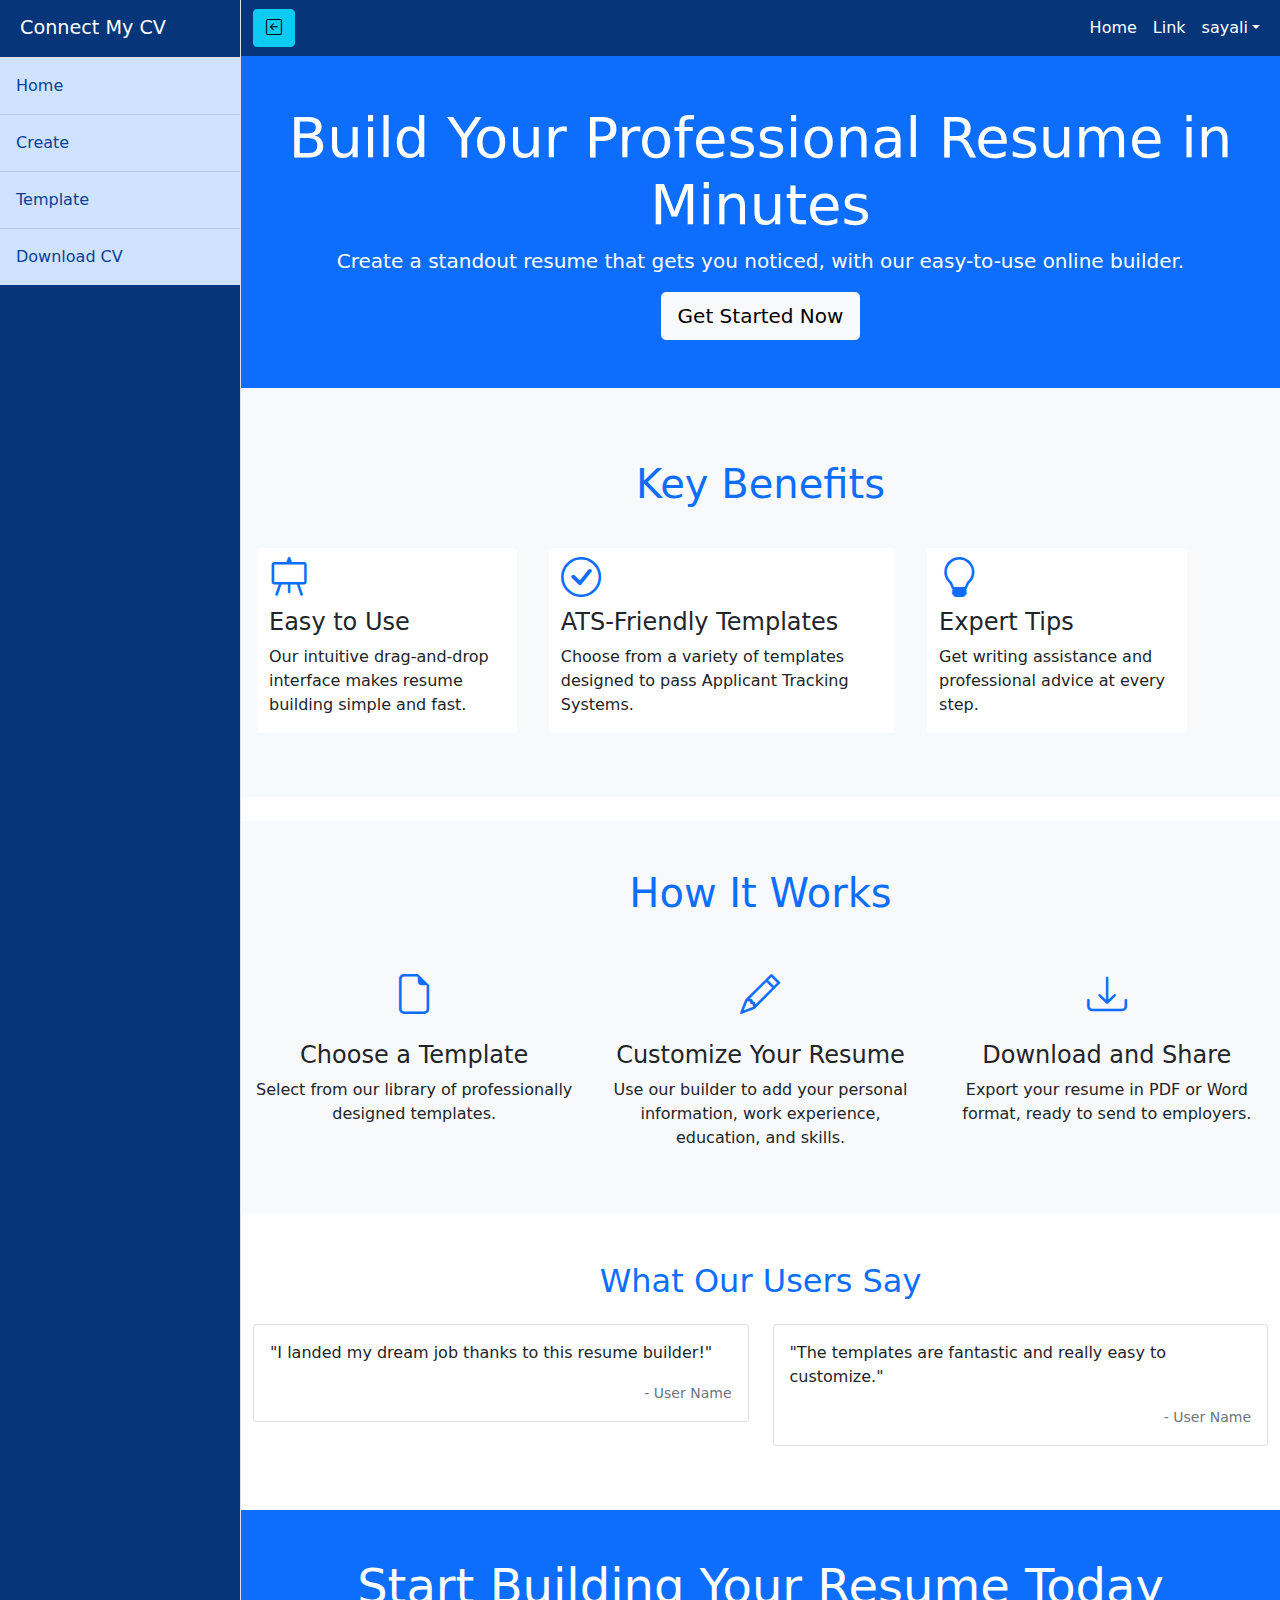
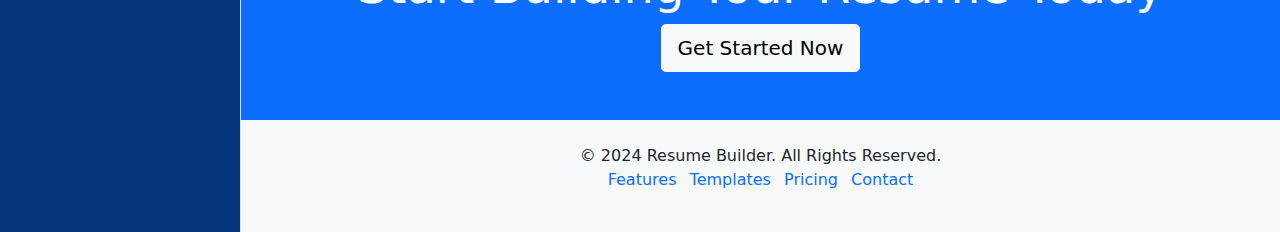
<file: index.html>
<!DOCTYPE html>
<html lang="en">
    <head>
        <meta charset="utf-8" />
        <meta name="viewport" content="width=device-width, initial-scale=1, shrink-to-fit=no" />
        <meta name="description" content="" />
        <meta name="author" content="" />
        <title>Home</title>
        <!-- Favicon-->
        <link rel="icon" type="image/x-icon" href="assets/favicon.ico" />
        <link rel="stylesheet" href="https://cdn.jsdelivr.net/npm/bootstrap-icons@1.5.0/font/bootstrap-icons.css" />
        <!-- Core theme CSS (includes Bootstrap)-->
        <link href="css/styles.css" rel="stylesheet" />
    </head>
    <body>
        <div class="d-flex" id="wrapper">
            <!-- Sidebar-->
            <div class="border-end " id="sidebar-wrapper">
              <div class="sidebar-heading border-bottom text-white">Connect My CV</div>
                <div class="list-group list-group-flush">
                    <a class="list-group-item list-group-item-action list-group-item-primary p-3" href="index.html">Home</a>
                    <a class="list-group-item list-group-item-action list-group-item-primary p-3" href="Create-CV.html">Create</a>
                    <a class="list-group-item list-group-item-action list-group-item-primary p-3" href="resume.html">Template</a>
                    <a class="list-group-item list-group-item-action list-group-item-primary p-3" href="update.html">Download CV</a>                   
                </div>
            </div>
            <!-- Page content wrapper-->
            <div id="page-content-wrapper">
                <!-- Top navigation-->
                <nav class="navbar navbar-expand-lg navbar-light">
                    <div class="container-fluid">
                        <button class="btn btn-info" id="sidebarToggle"><i class="bi bi-arrow-left-square"></i></button>
                        <button class="navbar-toggler" type="button" data-bs-toggle="collapse" data-bs-target="#navbarSupportedContent" aria-controls="navbarSupportedContent" aria-expanded="false" aria-label="Toggle navigation"><span class="navbar-toggler-icon"></span></button>
                        <div class="collapse navbar-collapse" id="navbarSupportedContent">
                            <ul class="navbar-nav ms-auto mt-2 mt-lg-0">
                                <li class="nav-item active"><a class="nav-link text-white" href="#!">Home</a></li>
                                <li class="nav-item"><a class="nav-link text-white" href="#!">Link</a></li>
                                <li class="nav-item dropdown">
                                    <a class="nav-link dropdown-toggle text-white" id="navbarDropdown" href="#" role="button" data-bs-toggle="dropdown" aria-haspopup="true" aria-expanded="false">sayali</a>
                                    <div class="dropdown-menu dropdown-menu-end" aria-labelledby="navbarDropdown">
                                        <a class="dropdown-item " href="#!"> your Profile</a>
                                        <a class="dropdown-item " href="#!">Logout</a>
                                        <div class="dropdown-divider"></div>
                                        <a class="dropdown-item" href="#!">settings</a>
                                    </div>
                                </li>
                            </ul>
                        </div>
                    </div>
                </nav>
                <!-- Page content-->
                <header class="bg-primary text-white text-center py-5">
                  <div class="container">
                    <h1 class="display-4">Build Your Professional Resume in Minutes</h1>
                    <p class="lead">Create a standout resume that gets you noticed, with our easy-to-use online builder.</p>
                    <!-- <img src="assets/undraw_updated_resume_re_7r9j (1).svg"> -->
                    <a href="Create-CV.html" class="btn btn-light btn-lg">Get Started Now</a>
                  </div>
                </header>
              
                <!-- Key Benefits -->
                <section class="py-5 bg-light" id="features">
                  <h1 class="text-center text-primary m-4">Key Benefits</h1>
                  <div class="container">
                    <div class="row ">
                      <div class="col-md-3 rounded bg-white m-3">
                        <i class="bi bi-easel fs-1 text-primary"></i>
                        <h3 class="h4">Easy to Use</h3>
                        <p>Our intuitive drag-and-drop interface makes resume building simple and fast.</p>
                      </div>
                      <div class="col-md-4 rounded bg-white m-3 ">
                        <i class="bi bi-check-circle fs-1 text-primary"></i>
                        <h3 class="h4 ">ATS-Friendly Templates</h3>
                        <p>Choose from a variety of templates designed to pass Applicant Tracking Systems.</p>
                      </div>
                      <div class="col-md-3 rounded bg-white m-3">
                        <i class="bi bi-lightbulb fs-1 text-primary"></i>
                        <h3 class="h4 ">Expert Tips</h3>
                        <p>Get writing assistance and professional advice at every step.</p>
                      </div>
                    </div>
                  </div>
                </section><br>
              
                <!-- How It Works -->
                <section class="bg-light py-5">
                  <h1 class="text-center text-primary mb-5">How It Works</h1>
                  <div class="container">
                    <div class="row text-center">
                      <div class="col-md-4">
                        <i class="bi bi-file-earmark fs-1 text-primary"></i>
                        <h3 class="h4 mt-3">Choose a Template</h3>
                        <p>Select from our library of professionally designed templates.</p>
                      </div>
                      <div class="col-md-4">
                        <i class="bi bi-pencil fs-1 text-primary"></i>
                        <h3 class="h4 mt-3">Customize Your Resume</h3>
                        <p>Use our builder to add your personal information, work experience, education, and skills.</p>
                      </div>
                      <div class="col-md-4">
                        <i class="bi bi-download fs-1 text-primary"></i>
                        <h3 class="h4 mt-3">Download and Share</h3>
                        <p>Export your resume in PDF or Word format, ready to send to employers.</p>
                      </div>
                    </div>
                  </div>
                </section>
              
                <!-- User Testimonials -->
                <section class="py-5" id="testimonials">
                  <div class="container">
                    <h2 class="text-center text-primary">What Our Users Say</h2>
                    <div class="row mt-4">
                      <div class="col-md-6">
                        <div class="card mb-3">
                          <div class="card-body">
                            <p class="card-text">"I landed my dream job thanks to this resume builder!"</p>
                            <p class="card-text text-end"><small class="text-muted">- User Name</small></p>
                          </div>
                        </div>
                      </div>
                      <div class="col-md-6">
                        <div class="card mb-3">
                          <div class="card-body">
                            <p class="card-text">"The templates are fantastic and really easy to customize."</p>
                            <p class="card-text text-end"><small class="text-muted">- User Name</small></p>
                          </div>
                        </div>
                      </div>
                    </div>
                  </div>
                </section>
              
                <!-- Call to Action -->
                <section class="bg-primary text-white text-center py-5">
                  <div class="container">
                    <h2 class="display-5">Start Building Your Resume Today</h2>
                    <a href="Create-CV.html" class="btn btn-light btn-lg">Get Started Now</a>
                  </div>
                </section>
              
                <!-- Footer -->
                <footer class="bg-light text-center py-4">
                  <div class="container">
                    <p class="mb-0">&copy; 2024 Resume Builder. All Rights Reserved.</p>
                    <ul class="list-inline">
                      <li class="list-inline-item"><a href="#features" class="text-decoration-none">Features</a></li>
                      <li class="list-inline-item"><a href="#templates" class="text-decoration-none">Templates</a></li>
                      <li class="list-inline-item"><a href="#pricing" class="text-decoration-none">Pricing</a></li>
                      <li class="list-inline-item"><a href="#contact" class="text-decoration-none">Contact</a></li>
                    </ul>
                  </div>
                </footer>
                      </div>
                    </div>
                  </div>
                
        <!-- Bootstrap core JS-->
        <script src="https://cdn.jsdelivr.net/npm/bootstrap@5.1.3/dist/js/bootstrap.bundle.min.js"></script>
        <!-- Core theme JS-->
        <script src="js/scripts.js"></script>
    </body>
</html>
</file>
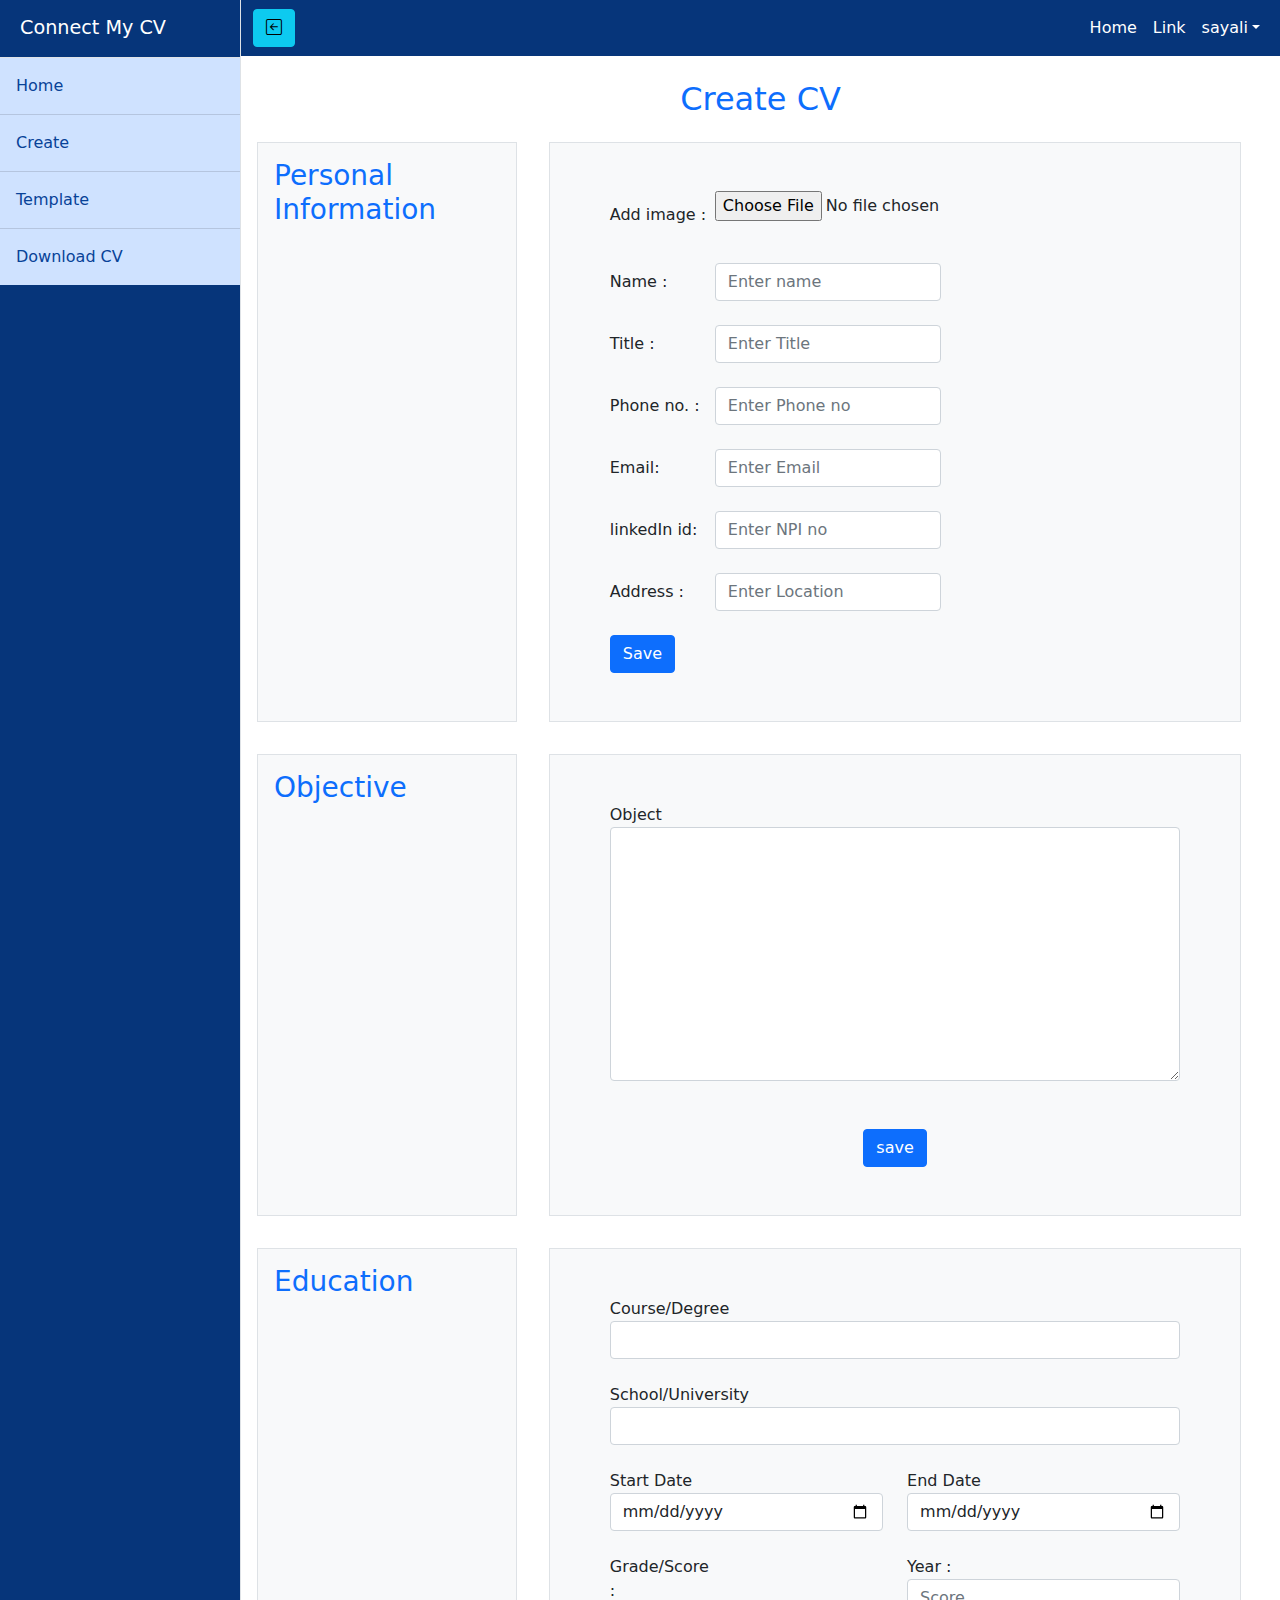
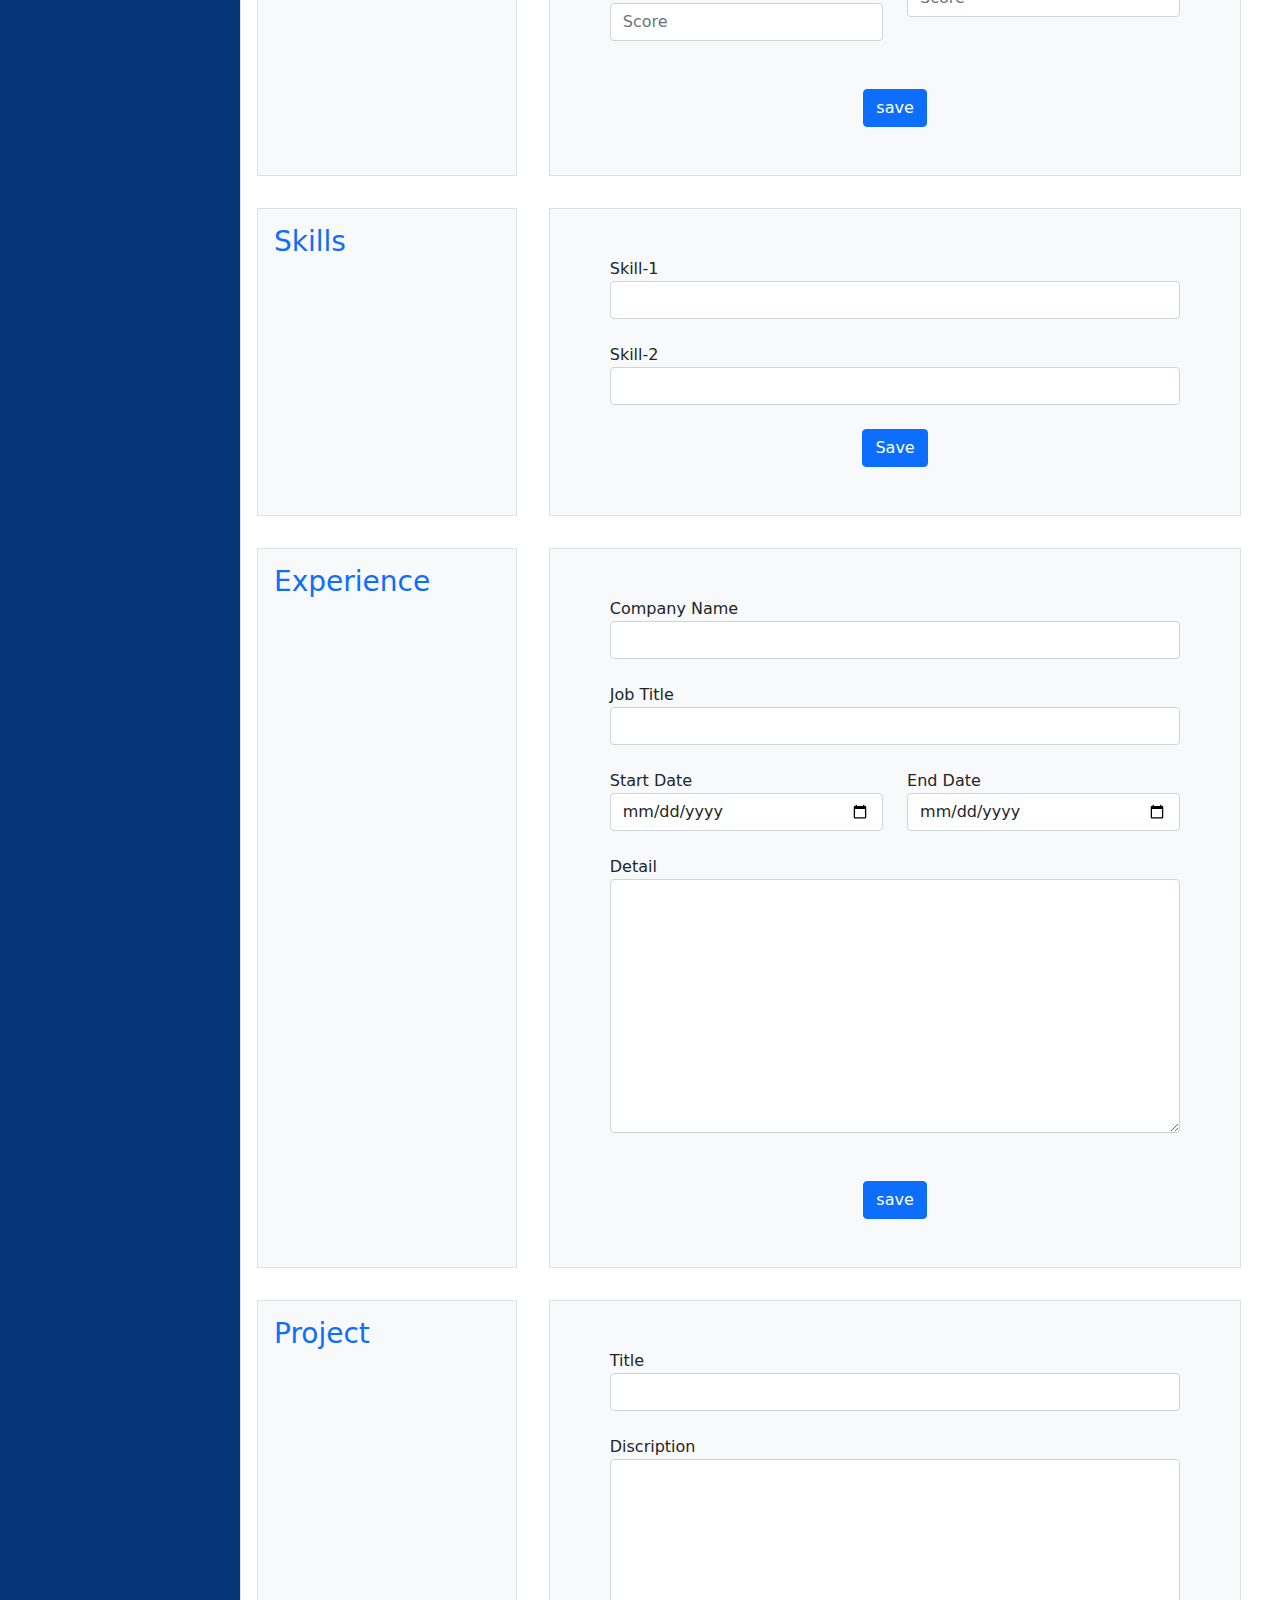
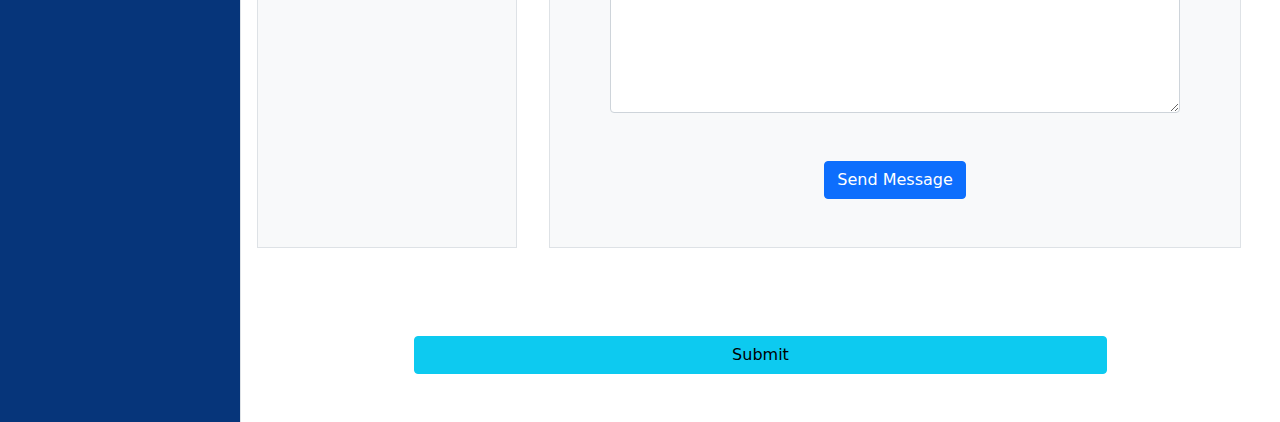
<file: Create-CV.html>
<!DOCTYPE html>
<html lang="en">
    <head>
        <meta charset="utf-8" />
        <meta name="viewport" content="width=device-width, initial-scale=1, shrink-to-fit=no" />
        <meta name="description" content="" />
        <meta name="author" content="" />
        <title>Generate CV</title>
        <!-- Favicon-->
        <link rel="icon" type="image/x-icon" href="assets/favicon.ico" />
        <link rel="stylesheet" href="https://cdn.jsdelivr.net/npm/bootstrap-icons@1.5.0/font/bootstrap-icons.css" />
        <!-- Core theme CSS (includes Bootstrap)-->
        <link href="css/styles.css" rel="stylesheet" />
        <style type="text/css">
            label{
                width: 100px;
                display: inline-block;
            }
        </style>
    </head>
    <body>
      <div class="d-flex " id="wrapper">
        <!-- Sidebar-->
        <div class="border-end " id="sidebar-wrapper">
          <div class="sidebar-heading border-bottom text-white">Connect My CV</div>
            <div class="list-group list-group-flush">
                <a class="list-group-item list-group-item-action list-group-item-primary p-3" href="index.html">Home</a>
                <a class="list-group-item list-group-item-action list-group-item-primary p-3" href="Create-CV.html">Create</a>
                <a class="list-group-item list-group-item-action list-group-item-primary p-3" href="resume.html">Template</a>
                <a class="list-group-item list-group-item-action list-group-item-primary p-3" href="update.html">Download CV</a>                   
            </div>
        </div>
        <!-- Page content wrapper-->
        <div id="page-content-wrapper">
            <!-- Top navigation-->
            <nav class="navbar navbar-expand-lg navbar-light">
                <div class="container-fluid">
                    <button class="btn btn-info" id="sidebarToggle"><i class="bi bi-arrow-left-square"></i></button>
                    <button class="navbar-toggler" type="button" data-bs-toggle="collapse" data-bs-target="#navbarSupportedContent" aria-controls="navbarSupportedContent" aria-expanded="false" aria-label="Toggle navigation"><span class="navbar-toggler-icon"></span></button>
                    <div class="collapse navbar-collapse" id="navbarSupportedContent">
                        <ul class="navbar-nav ms-auto mt-2 mt-lg-0">
                            <li class="nav-item active"><a class="nav-link text-white" href="#!">Home</a></li>
                            <li class="nav-item"><a class="nav-link text-white" href="#!">Link</a></li>
                            <li class="nav-item dropdown">
                                <a class="nav-link dropdown-toggle text-white" id="navbarDropdown" href="#" role="button" data-bs-toggle="dropdown" aria-haspopup="true" aria-expanded="false">sayali</a>
                                <div class="dropdown-menu dropdown-menu-end" aria-labelledby="navbarDropdown">
                                    <a class="dropdown-item " href="#!"> your Profile</a>
                                    <a class="dropdown-item " href="#!">Logout</a>
                                    <div class="dropdown-divider"></div>
                                    <a class="dropdown-item" href="#!">settings</a>
                                </div>
                            </li>
                        </ul>
                    </div>
                </div>
            </nav>
                <div class="container-fluid">
                  <h2 class="mt-4 text-center text-primary">Create CV</h2>
                  
              </div>
                <!---------------------------------personal Details-------------------------->
<section>
    <div class="d-flex">
        <div class=" col-3 p-3 m-3 bg-light border" >
            <h3 class="text-primary">Personal Information</h3><br>
            
        </div>
        <div class="col-8 p-md-5 m-3 bg-light border">
        
          <div class="container-fluid"> 
            
            <form action="post" >
              <div class="form-group"> 
                <label for="name">Add image :</label> 
                <div class="btn-group">                
                    <input type="file" name="fileupload" alt="Submit" width="48" height="48"><br><br> 
                </div><br><br>
                
                <label for="name">Name :</label> 
                <div class="btn-group">                
                    <input type="text" class="form-control" id="name" placeholder="Enter name" name="name" required> 
                </div><br><br>
				
				<label for="name">Title :</label> 
                <div class="btn-group">                
                    <input type="text" class="form-control" id="title" placeholder="Enter Title" name="title" required> 
                </div><br><br>
             
                <label for="number">Phone no. :</label> 
                <div class="btn-group">      
                    <input type="tel" class="form-control" id="number" placeholder="Enter Phone no" name="number" required>
                </div><br><br>
    
                <label for="name">Email:</label> 
                <div class="btn-group">      
                    <input type="email" class="form-control" id="email" placeholder="Enter Email" name="name" required> 
                </div><br><br>
    
                <label for="number">linkedIn id:</label> 
                <div class="btn-group">      
                <input type="tel" class="form-control" id="number" placeholder="Enter NPI no" name="number" required>
                </div><br><br>
    
                <label for="location">Address :</label> 
                <div class="btn-group">      
                    <input type="Location" class="form-control" id="l" placeholder="Enter Location " name="location" required> 
                </div><br><br>
    
                <button type="submit" class="btn btn-primary" formtarget="_blank"> Save </button>
                
                
            </form>
            </div>
          </div>      
     </div>
     </section>
     <!---------------------------------Object-------------------------------->
     <section>
    <div class="d-flex">
        <div class=" col-3 p-3 m-3 bg-light border" >
            <h3 class="text-primary">Objective</h3><br>
            
        </div>
        <div class="col-8 p-md-5 m-3 bg-light border">
        
          <div class="container-fluid  "> 
            <form action="forms/contact.php" method="post" role="form" class="php-email-form ">
                      
                      <div class="form-group">
                        <label for="name">Object</label><br>
                        <textarea class="form-control" name="message" rows="10" required></textarea>
                      </div><br><br>
                      <div class="text-center"><button class="btn btn-primary" type="submit">save</button>             
                    </form>
            </div>
          </div>      
     </div>
     </section>
     <!-----------------------------Education--------------------------->
     <section>
    <div class="d-flex">
        <div class=" col-3 p-3 m-3 bg-light border">
            <h3 class="text-primary">Education</h3><br>
            
        </div>
        <div class="col-8 p-md-5 m-3 bg-light border">
        
          <div class="container-fluid  "> 
            <form action="forms/contact.php" method="post" role="form" class="php-email-form ">
                        <div class="form-group">
                          <label for="name">Course/Degree</label>
                          <input type="text" name="degree" class="form-control" id="d">
                        </div><br>
                     
                      <div class="form-group">
                        <label for="name">School/University</label>
                        <input type="text" class="form-control" name="university" id="u">
                      </div><br>
                      <div class="row">
                        <div class="form-group col-md-6">
                          <label for="name">Start Date</label>
                          <input type="date" name="start" class="form-control" id="d" required>
                        </div><br>
                        <div class="form-group col-md-6">
                          <label for="name">End Date </label>
                          <input type="date" class="form-control" name="end" id="d" required>
                        </div>
                      </div>				  
                      <br>
                      <div class="row">
                        <div class="form-group col-md-6">
                         <label for="number">Grade/Score :</label> 					     
                        <input type="number" class="form-control" id="s" placeholder="Score" name="number" required>
                        
                        </div><br><br>
                        <div class="form-group col-md-6">
                        <label for="number">Year :</label> 					      
                        <input type="number" class="form-control" id="Y" placeholder="Score" name="number" required>
                        </div></div><br><br>
                      
                      <div class="text-center"><button class="btn btn-primary" type="submit">save</button>                      
                    </form>
            </div>
          </div>      
     </div>
     </section>
     <!------------------------Skills---------------------------------->
     <section>
    <div class="d-flex">
        <div class=" col-3 p-3 m-3 bg-light border">
            <h3 class="text-primary">Skills</h3><br>
            
        </div>
        <div class="col-8 p-md-5 m-3 bg-light border">
        
          <div class="container-fluid  "> 
            <form action="forms/contact.php" method="post" role="form" class="php-email-form ">
                      
                      <div class="form-group">
                        <label for="name">Skill-1</label>
                        <input type="text" class="form-control" name="skill" id="s" required>
                      </div><br>
                      <div class="form-group">
                        <label for="name">Skill-2</label>
                        <input type="text" class="form-control" name="skill" id="s" required>
                      </div><br>
                      
                      <div class="text-center"><button class="btn btn-primary" type="submit">Save</button></div>
                    </form>
            </div>
          </div>      
     </div>
     </section>
     <!-----------------------------------Experience---------------------->
     <section>
    <div class="d-flex">
        <div class=" col-3 p-3 m-3 bg-light border" >
            <h3 class="text-primary">Experience</h3><br>
            
        </div>
        <div class="col-8 p-md-5 m-3 bg-light border">
        
          <div class="container-fluid  "> 
            <form action="forms/contact.php" method="post" role="form" class="php-email-form ">
                      
                        <div class="form-group ">
                          <label class="col-md-6" for="name">Company Name</label>
                          <input type="text" name="name" class="form-control" id="name" required>
                        </div><br>
                        <div class="form-group ">
                          <label for="name">Job Title</label>
                          <input type="text" class="form-control" name="text" id="t" required>
                        </div><br>
                        
                        <div class="row">
                        <div class="form-group col-md-6">
                          <label for="name">Start Date</label>
                          <input type="date" name="start" class="form-control" id="d" required>
                        </div>
                        <div class="form-group col-md-6">
                          <label for="name">End Date </label>
                          <input type="date" class="form-control" name="end" id="d" required>
                        </div>
                      </div>				  
                      <br>
                      <div class="form-group">
                        <label for="name">Detail</label>
                        <textarea class="form-control" name="message" rows="10" required></textarea>
                      </div><br><br>
                      <div class="text-center"><button class="btn btn-primary" type="submit">save</button></div>
                    </form>
            </div>
          </div>      
     </div>
     </section>
     <!-------------------------Project--------------------------->
     <section>
    <div class="d-flex">
        <div class=" col-3 p-3 m-3 bg-light border">
            <h3 class="text-primary">Project</h3><br>
            
        </div>
        <div class="col-8 p-md-5 m-3 bg-light border">
        
          <div class="container-fluid  "> 
            <form action="forms/contact.php" method="post" role="form" class="php-email-form ">
                      <div class="form-group">
                        <label for="name">Title</label>
                        <input type="text" class="form-control" name="subject" id="subject" required>
                      </div><br>
                      <div class="form-group">
                        <label for="name">Discription</label>
                        <textarea class="form-control" name="message" rows="10" required></textarea>
                      </div><br><br>
                      <div class="text-center"><button class="btn btn-primary" type="submit">Send Message</button></div>
                    </form>
            </div>
          </div>      
     </div>
     </section><br>
     <div class="text-center"><button class="btn btn-info col-8 m-md-5" type="submit">Submit</button></div>
            </div>
        </div>
        <!-- Bootstrap core JS-->
        <script src="https://cdn.jsdelivr.net/npm/bootstrap@5.1.3/dist/js/bootstrap.bundle.min.js"></script>
        <!-- Core theme JS-->
        <script src="js/scripts.js"></script>
    </body>
</html>
</file>
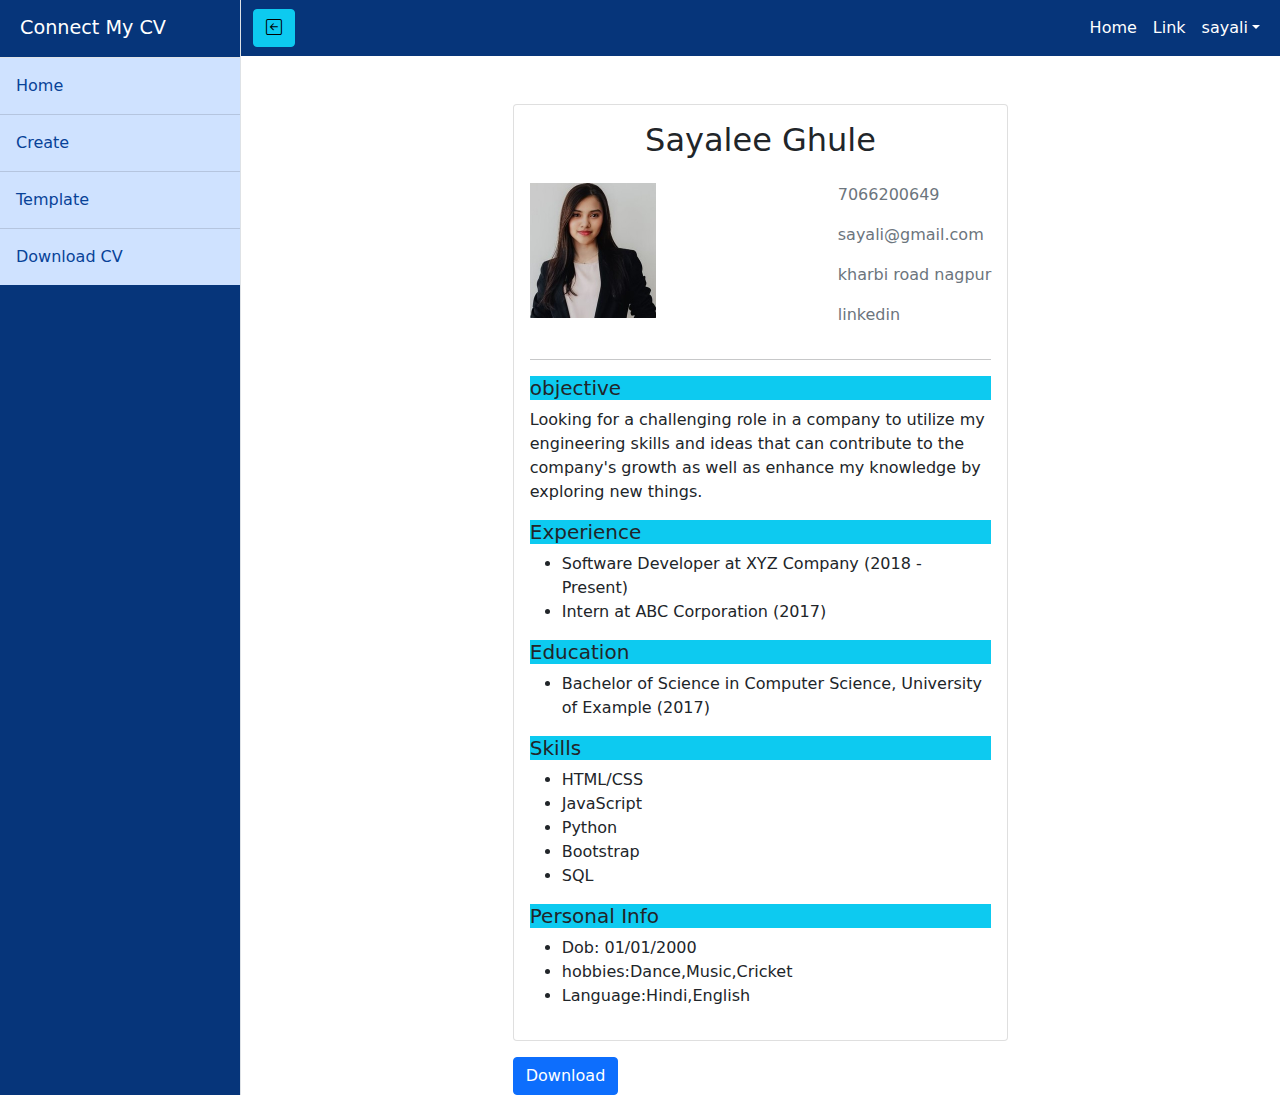
<file: resume.html>
<!DOCTYPE html>
<html lang="en">
    <head>
        <meta charset="utf-8" />
        <meta name="viewport" content="width=device-width, initial-scale=1, shrink-to-fit=no" />
        <meta name="description" content="" />
        <meta name="author" content="" />
        <title>Resume</title>
        <!-- Favicon-->
        <link rel="icon" type="image/x-icon" href="assets/favicon.ico" />
        <link rel="stylesheet" href="https://cdn.jsdelivr.net/npm/bootstrap-icons@1.5.0/font/bootstrap-icons.css" />
        <!-- Core theme CSS (includes Bootstrap)-->
        <link href="css/styles.css" rel="stylesheet" />
    </head>
    <body>
      <div class="d-flex" id="wrapper">
        <!-- Sidebar-->
        <div class="border-end " id="sidebar-wrapper">
          <div class="sidebar-heading border-bottom text-white">Connect My CV</div>
            <div class="list-group list-group-flush">
                <a class="list-group-item list-group-item-action list-group-item-primary p-3" href="index.html">Home</a>
                <a class="list-group-item list-group-item-action list-group-item-primary p-3" href="Create-CV.html">Create</a>
                <a class="list-group-item list-group-item-action list-group-item-primary p-3" href="resume.html">Template</a>
                <a class="list-group-item list-group-item-action list-group-item-primary p-3" href="update.html">Download CV</a>                   
            </div>
        </div>
        <!-- Page content wrapper-->
        <div id="page-content-wrapper">
            <!-- Top navigation-->
            <nav class="navbar navbar-expand-lg">
                <div class="container-fluid">
                    <button class="btn btn-info" id="sidebarToggle"><i class="bi bi-arrow-left-square"></i></button>
                    <button class="navbar-toggler" type="button" data-bs-toggle="collapse" data-bs-target="#navbarSupportedContent" aria-controls="navbarSupportedContent" aria-expanded="false" aria-label="Toggle navigation"><span class="navbar-toggler-icon"></span></button>
                    <div class="collapse navbar-collapse" id="navbarSupportedContent">
                        <ul class="navbar-nav ms-auto mt-2 mt-lg-0">
                            <li class="nav-item active"><a class="nav-link text-white" href="#!">Home</a></li>
                            <li class="nav-item"><a class="nav-link text-white" href="#!">Link</a></li>
                            <li class="nav-item dropdown">
                                <a class="nav-link dropdown-toggle text-white" id="navbarDropdown" href="#" role="button" data-bs-toggle="dropdown" aria-haspopup="true" aria-expanded="false">sayali</a>
                                <div class="dropdown-menu dropdown-menu-end" aria-labelledby="navbarDropdown">
                                    <a class="dropdown-item " href="#!"> your Profile</a>
                                    <a class="dropdown-item " href="#!">Logout</a>
                                    <div class="dropdown-divider"></div>
                                    <a class="dropdown-item" href="#!">settings</a>
                                </div>
                            </li>
                        </ul>
                    </div>
                </div>
            </nav>
                <!-- Page content-->
                <div class="container">
                    <div class="row">
                      <div class="col-md-6 offset-md-3 ">
                        <div class="card mt-5 ">
                          <div class="card-body">
                            
                            <h2 class="text-center mb-4">Sayalee Ghule</h2>
                            <div class="d-flex justify-content-between">
                              <div>
                                <img src="images/pro-img3.jpg" width="50%">
                              </div>
                            <div>
                            <p class="text-muted">7066200649</p>
                            <p class="text-muted ">sayali@gmail.com</p>
                            <p class="text-muted ">kharbi road nagpur</p>
                            <p class="text-muted ">linkedin</p>
                            </div>
                            
                          </div>
                            <hr>
                            <h5 class="bg-info">objective</h5>
                            <p>
                                Looking for a challenging role in a company to utilize my engineering skills and ideas that can contribute to the company's growth as well as enhance my knowledge by exploring new things.
                            </p>
                            <h5 class="bg-info">Experience</h5>
                            <ul>
                              <li>Software Developer at XYZ Company (2018 - Present)</li>
                              <li>Intern at ABC Corporation (2017)</li>
                            </ul>
                            <h5 class="bg-info">Education</h5>
                            <ul>
                              <li>Bachelor of Science in Computer Science, University of Example (2017)</li>
                            </ul>
                            <h5 class="bg-info">Skills</h5>
                            <ul>
                              <li>HTML/CSS</li>
                              <li>JavaScript</li>
                              <li>Python</li>
                              <li>Bootstrap</li>
                              <li>SQL</li>
                            </ul>
                            <h5 class="bg-info">Personal Info</h5>
                            <ul>
                              <li>Dob: 01/01/2000</li>
                              <li>hobbies:Dance,Music,Cricket</li>
                              <li>Language:Hindi,English</li>
                            </ul>
                          </div>
                        </div>
                        <button" id="convertBtn" class="btn btn-primary mt-3">Download</button>
                      </div>
                    </div>
                  </div>
                
        <!-- Bootstrap core JS-->
        <script src="https://cdn.jsdelivr.net/npm/bootstrap@5.1.3/dist/js/bootstrap.bundle.min.js"></script>
        <!-- Core theme JS-->
        <script src="js/scripts.js"></script>
    </body>
</html>
</file>
